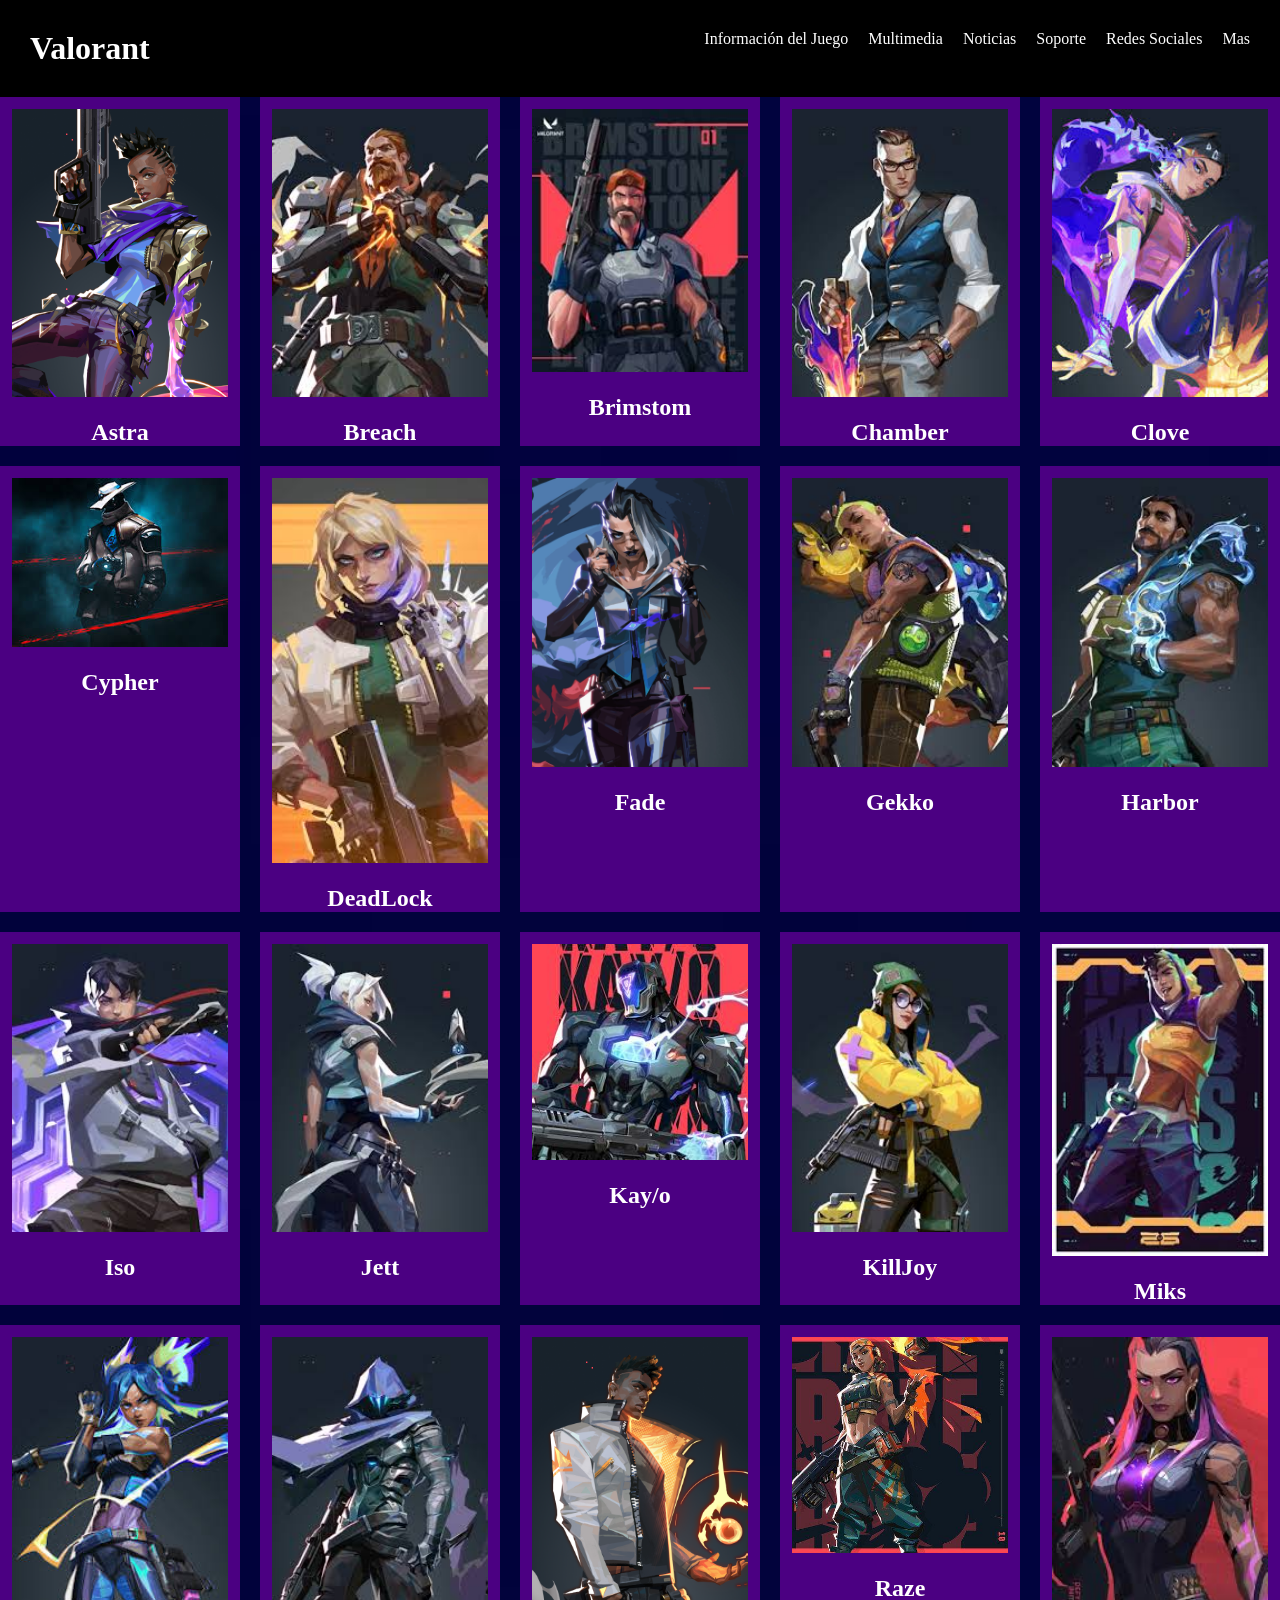
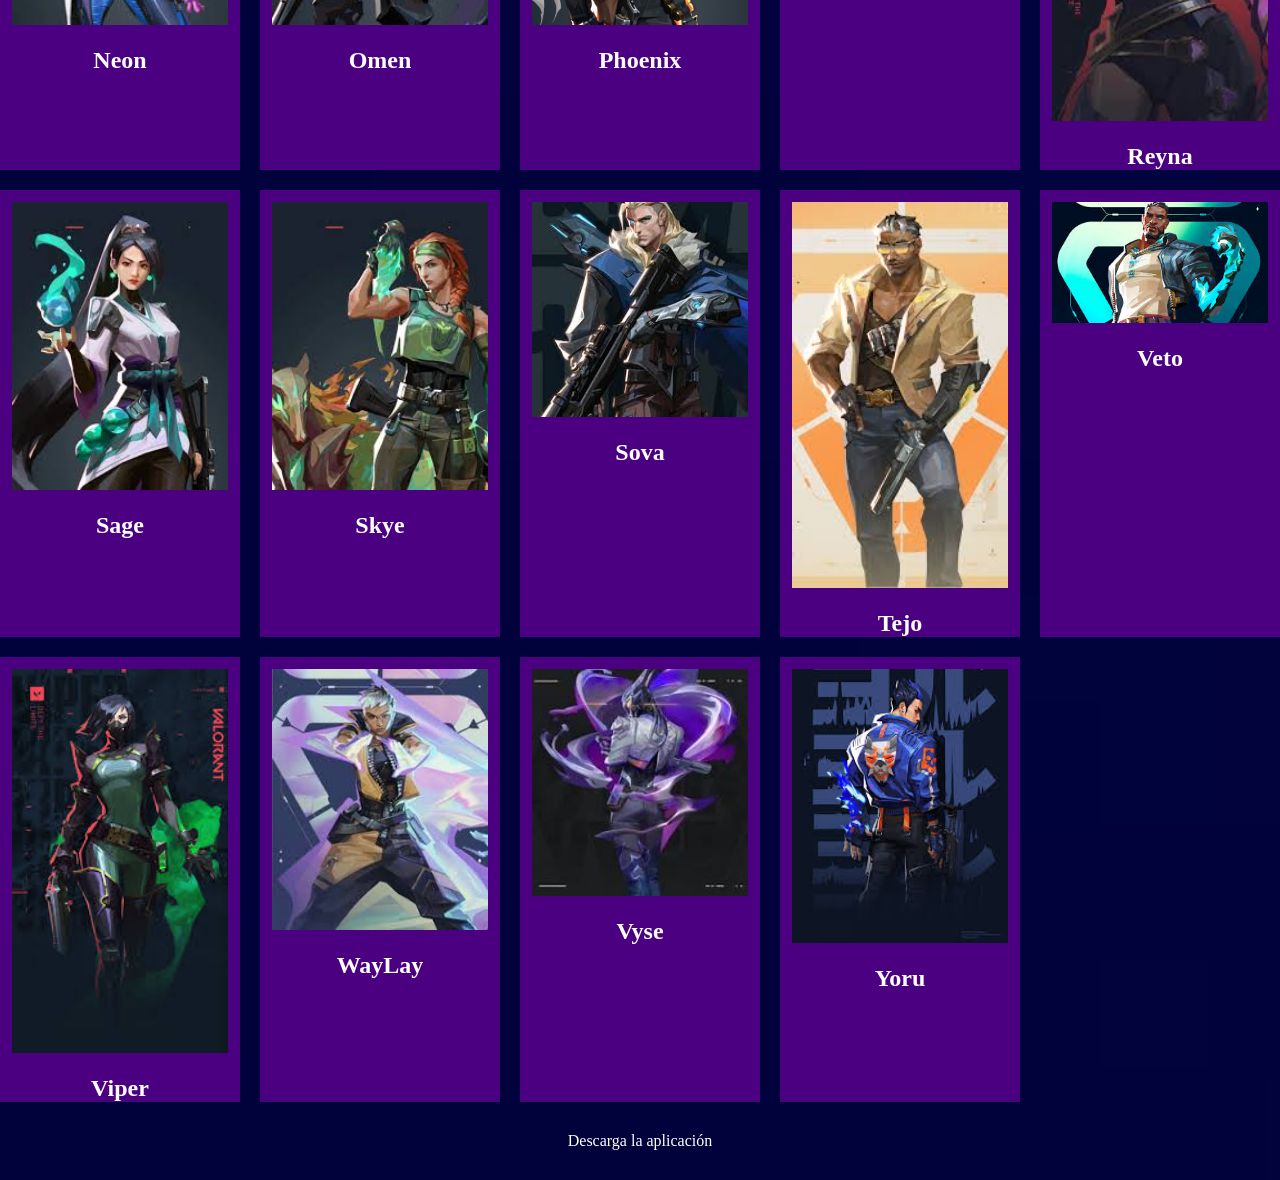
<file: index.html>
<!doctype html>
<html lang="en">
  <head>
    <meta charset="UTF-8" />
    <meta name="viewport" content="width=device-width, initial-scale=1.0" />
    <title>Agentes de Valorant</title>
    <link rel="stylesheet" href="css/style.css" />
  </head>
  <body>
    <header>
      <h1>Valorant</h1>
      <nav>
        <ul>
          <li class="dropdown">
            <a href="#">Información del Juego</a>
            <ul class="submenu">
              <li><a href="#">Agentes</a></li>
              <li><a href="#">Mapas</a></li>
              <li><a href="#">Arsenal</a></li>
              <li><a href="#">Premier</a></li>
            </ul>
          </li>
          <li><a href="#">Multimedia</a></li>
          <li><a href="#">Noticias</a></li>
          <li class="dropdown">
            <a href="#">Soporte</a>
            <ul class="submenu">
                <li><a href="#">Especificaciones</a></li>
                <li><a href="#">Soporte</a></li>
                <li><a href="#">Codigo de la comunidad</a></li>
            </ul>
          </li>
          <li class="dropdown">
            <a href="#">Redes Sociales</a>
            <ul class="submenu">
                <li><a href="#">Facebook</a></li>
                <li><a href="#">YouTube</a></li>
                <li><a href="#">Instagram</a></li>
            </ul>
          </li>
          <li><a href="#">Mas</a></li>
        </ul>
        
      </nav>
    </header>
    <main>
        <div class="container">
            
            <div class="card">
                <img src="img/astra.png" alt="astra">
                <h2>Astra</h2>
            </div>
            <div class="card">
                <img src="img/breach.jpg" alt="breach">
                <h2>Breach</h2>
            </div>
            <div class="card">
                <img src="img/brim.jpg" alt="brim">
                <h2>Brimstom</h2>
            </div>
            <div class="card">
                <img src="img/chamber.jpg" alt="chamber">
                <h2>Chamber</h2>
            </div>
            <div class="card">
                <img src="img/clove.jpg" alt="clove">
                <h2>Clove</h2>
            </div>
            <div class="card">
                <img src="img/cypher.jpg" alt="cypher">
                <h2>Cypher</h2>
            </div>
            <div class="card">
                <img src="img/deadlock.jpg" alt="dead">
                <h2>DeadLock</h2>
            </div>
            <div class="card">
                <img src="img/fade.png" alt="fade">
                <h2>Fade</h2>
            </div>
            <div class="card">
                <img src="img/gekko.jpg" alt="gekko">
                <h2>Gekko</h2>
            </div>
            <div class="card">
                <img src="img/harbor.jpg" alt="harbor">
                <h2>Harbor</h2>
            </div>
            <div class="card">
                <img src="img/iso.jpg" alt="iso">
                <h2>Iso</h2>
            </div>
            <div class="card">
                <img src="img/jett.jpg" alt="jett">
                <h2>Jett</h2>
            </div>
            <div class="card">
                <img src="img/kayo.jpg" alt="kayo">
                <h2>Kay/o</h2>
            </div>
            <div class="card">
                <img src="img/killjoy.jpg" alt="kill">
                <h2>KillJoy</h2>
            </div>
            <div class="card">
                <img src="img/miks.jpg" alt="miks">
                <h2>Miks</h2>
            </div>
            <div class="card">
                <img src="img/neon.jpg" alt="neon">
                <h2>Neon</h2>
            </div>
            <div class="card">
                <img src="img/omen.jpg" alt="omen">
                <h2>Omen</h2>
            </div>
            <div class="card">
                <img src="img/phoenix.png" alt="phoenix">
                <h2>Phoenix</h2>
            </div>
            <div class="card">
                <img src="img/raze.jpg" alt="raze">
                <h2>Raze</h2>
            </div>
            <div class="card">
                <img src="img/reyna.jpg" alt="reyna">
                <h2>Reyna</h2>
            </div>
            <div class="card">
                <img src="img/sage.jpg" alt="sage">
                <h2>Sage</h2>
            </div>
            <div class="card">
                <img src="img/skye.jpg" alt="skye">
                <h2>Skye</h2>
            </div>
            <div class="card">
                <img src="img/sova.jpg" alt="sova">
                <h2>Sova</h2>
            </div>
            <div class="card">
                <img src="img/tejo.jpg" alt="tejo">
                <h2>Tejo</h2>
            </div>
            <div class="card">
                <img src="img/veto.jpg" alt="veto">
                <h2>Veto</h2>
            </div>
            <div class="card">
                <img src="img/viper.jpg" alt="viper">
                <h2>Viper</h2>
            </div>
            <div class="card">
                <img src="img/waylay.jpg" alt="waylay">
                <h2>WayLay</h2>
            </div>
            <div class="card">
                <img src="img/vyse.jpg" alt="vyse">
                <h2>Vyse</h2>
            </div>
            <div class="card">
                <img src="img/yoru.jpg" alt="yoru">
                <h2>Yoru</h2>
            </div>
        </div>
    </main>
    <footer>Descarga la aplicación</footer>
  </body>
</html>
</file>
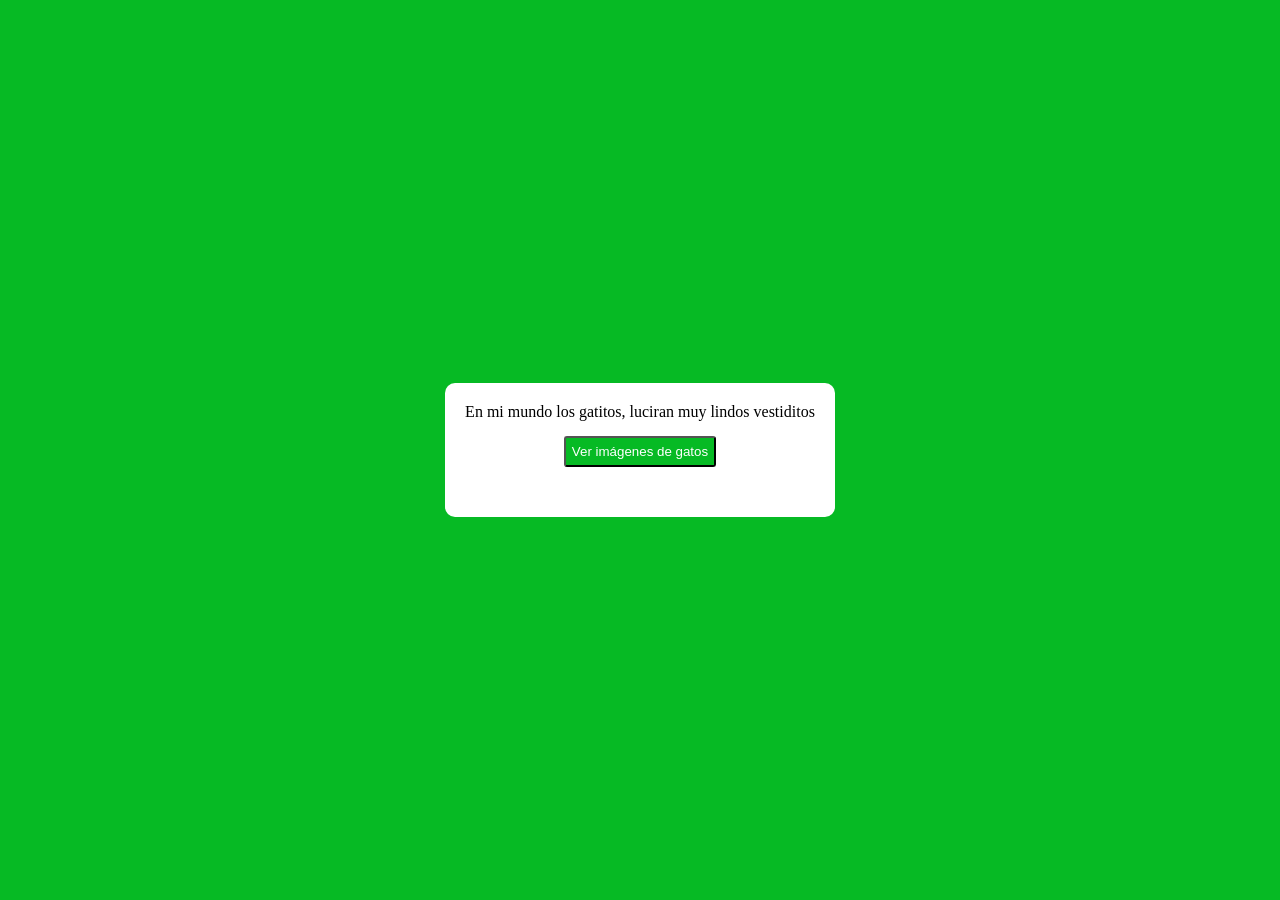
<file: cssEjemplo.html>
<!DOCTYPE html>
<html lang="en">
<head>
    <meta charset="UTF-8">
    <meta name="viewport" content="width=device-width, initial-scale=1.0">
    <title>Document</title>
    <link rel="stylesheet" href="css/cssEjemplo.css">
</head>
<body>
    <div class="container">
        <p id="parrafo">En mi mundo los gatitos, luciran muy lindos vestiditos</p>
        <div class="form-group">
            <button id="btn">Ver imágenes de gatos</button>
        </div>
        <div id="imagenes"></div>
    </div>
    <script type="module" src="js/script.js"></script>
</body>
</html>
</file>
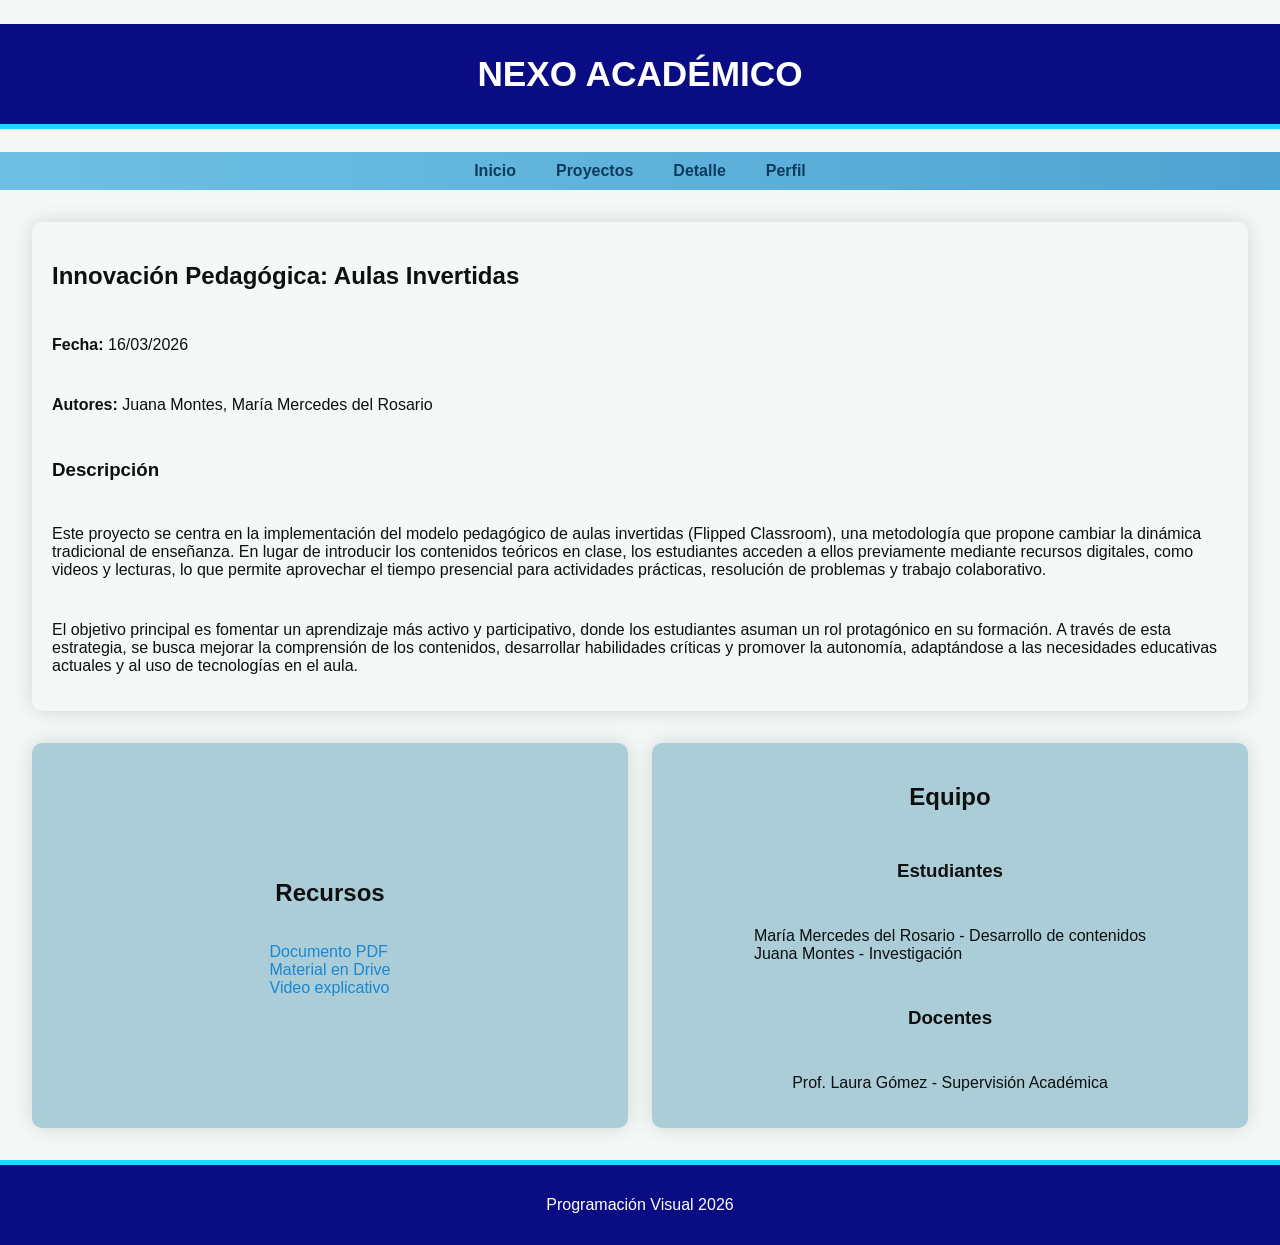
<file: detalle.html>
<!doctype html>
<html lang="en">
  <head>
    <meta charset="UTF-8" />
    <meta name="viewport" content="width=device-width, initial-scale=1.0" />
    <title>Detalle</title>
    <link rel="stylesheet" href="css/style1.css" />
  </head>
  <body>
    <header>
      <h1 id="main-title">Nexo Académico</h1>
      <nav class="menu">
        <a href="index.html">Inicio</a>
        <a href="proyectos.html">Proyectos</a>
        <a href="detalle.html">Detalle</a>
        <a href="perfil.html">Perfil</a>
      </nav>
    </header>

    <main>
      <section class="detalle-proyecto">
        <h2>Innovación Pedagógica: Aulas Invertidas</h2>
        <p><strong>Fecha:</strong> 16/03/2026</p>
        <p>
          <strong>Autores:</strong> Juana Montes, María Mercedes del Rosario
        </p>
        <h3>Descripción</h3>
        <p>
          Este proyecto se centra en la implementación del modelo pedagógico de
          aulas invertidas (Flipped Classroom), una metodología que propone
          cambiar la dinámica tradicional de enseñanza. En lugar de introducir
          los contenidos teóricos en clase, los estudiantes acceden a ellos
          previamente mediante recursos digitales, como videos y lecturas, lo
          que permite aprovechar el tiempo presencial para actividades
          prácticas, resolución de problemas y trabajo colaborativo.
        </p>
        <p>
          El objetivo principal es fomentar un aprendizaje más activo y
          participativo, donde los estudiantes asuman un rol protagónico en su
          formación. A través de esta estrategia, se busca mejorar la
          comprensión de los contenidos, desarrollar habilidades críticas y
          promover la autonomía, adaptándose a las necesidades educativas
          actuales y al uso de tecnologías en el aula.
        </p>
      </section>
      <div class="info-extra">
        <section class="recursos">
          <h2>Recursos</h2>
          <ul>
            <li><a href="#">Documento PDF</a></li>
            <li><a href="#">Material en Drive</a></li>
            <li>
              <a href="https://www.youtube.com" target="_blank"
                >Video explicativo</a
              >
            </li>
          </ul>
        </section>
        <section class="equipo">
          <h2>Equipo</h2>
          <h3>Estudiantes</h3>
          <ul>
            <li>María Mercedes del Rosario - Desarrollo de contenidos</li>
            <li>Juana Montes - Investigación</li>
          </ul>
          <h3>Docentes</h3>
          <ul>
            <li>Prof. Laura Gómez - Supervisión Académica</li>
          </ul>
        </section>
      </div>
    </main>
    <footer>
      <p>Programación Visual 2026</p>
    </footer>
  </body>
</html>
</file>
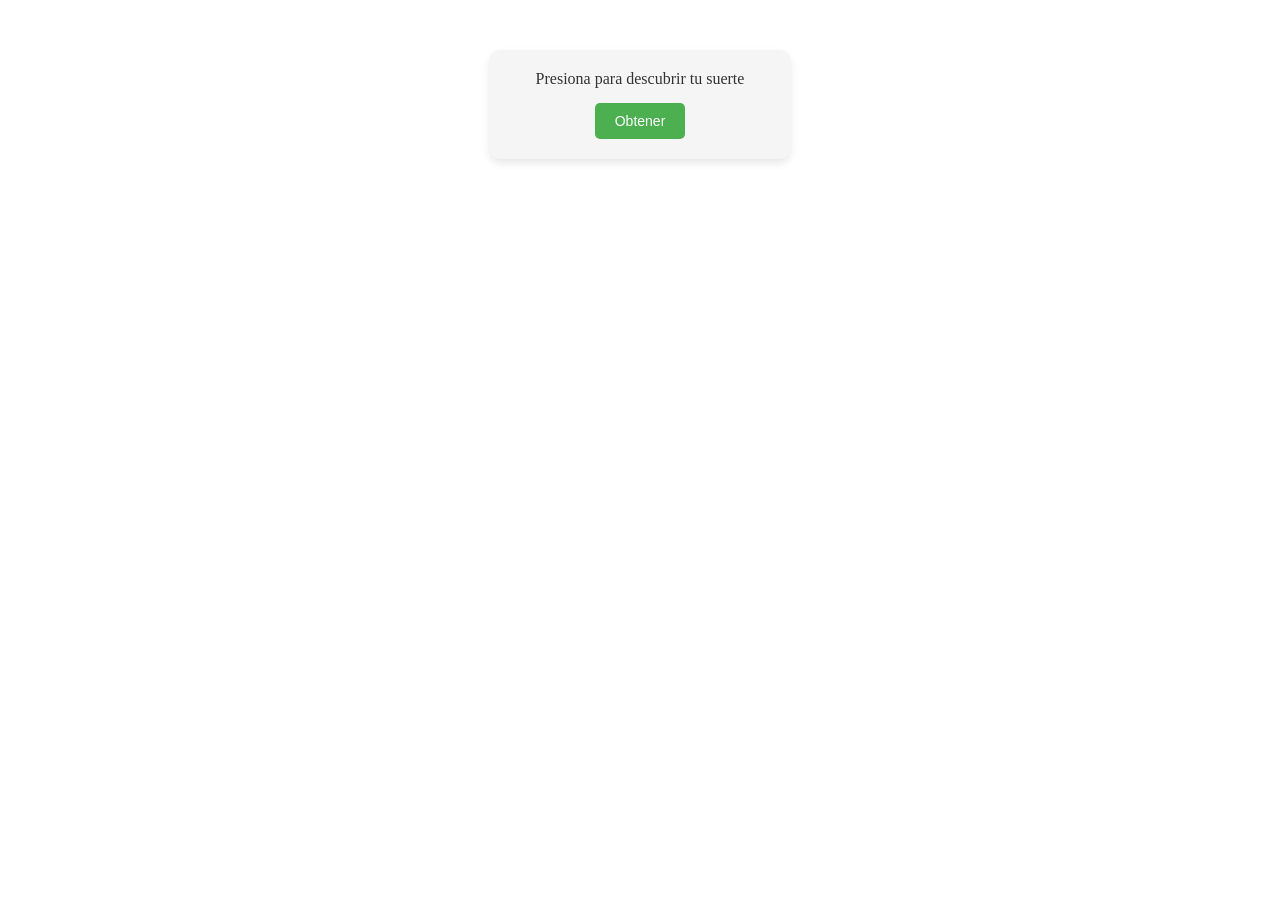
<file: ejercicio19.html>
<!doctype html>
<html lang="en">
  <head>
    <meta charset="UTF-8" />
    <meta name="viewport" content="width=device-width, initial-scale=1.0" />
    <title>ej 19</title>
    <link rel="stylesheet" href="css/css.css">
  </head>
  <body>
    <div class="container">
      <p id="msg">Presiona para descubrir tu suerte</p>
      <button id="btn_suerte">Obtener</button>
    </div>
    <script type="module" src="/js/ejercicio19.js"></script>
  </body>
</html>
</file>
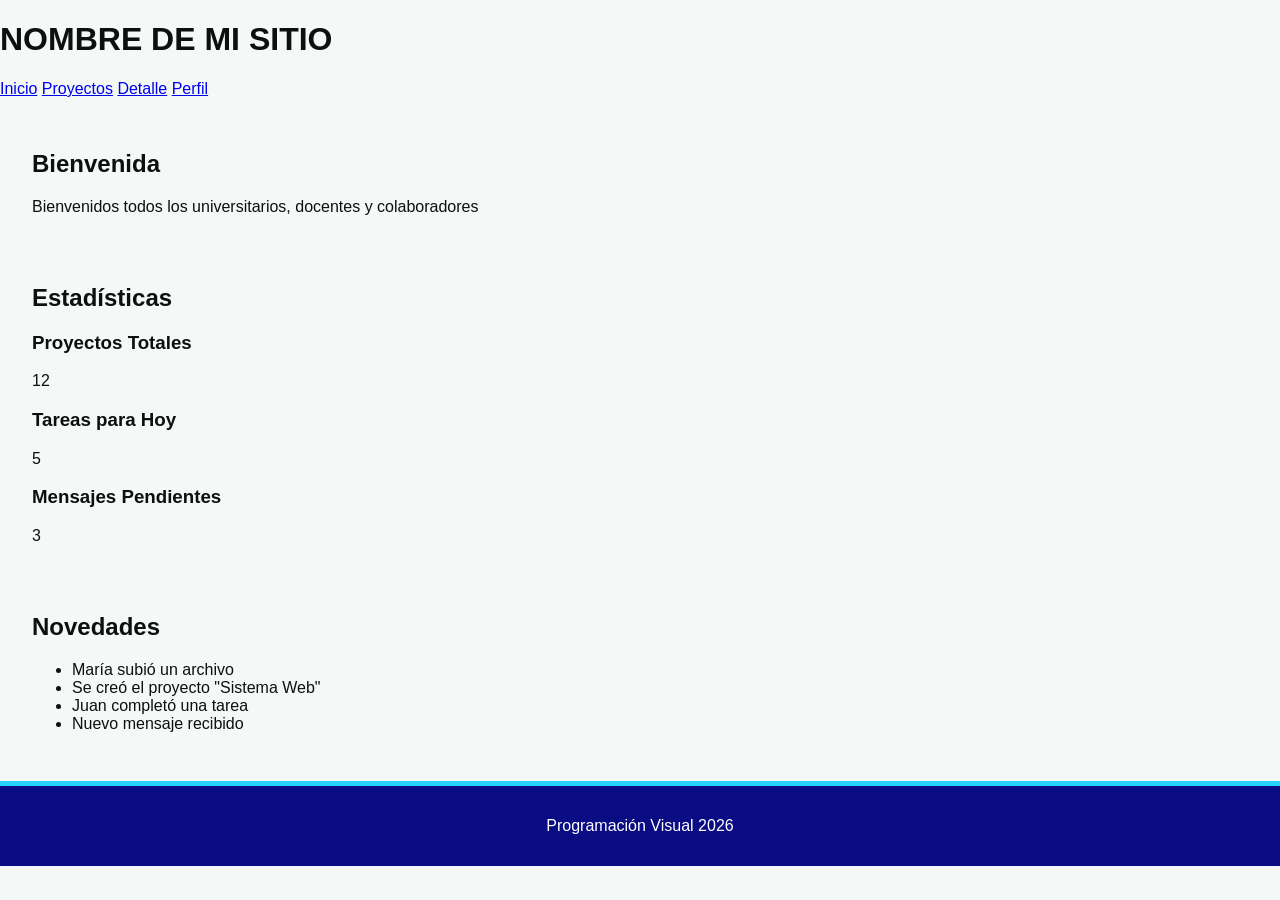
<file: home.html>
<!DOCTYPE html>
<html lang="en">
<head>
    <meta charset="UTF-8">
    <meta name="viewport" content="width=device-width, initial-scale=1.0">
    <title>Dahsboard </title>
    <link rel="stylesheet" href="css/style1.css">
</head>
<body>
    <header>
        <h1 >NOMBRE DE MI SITIO</h1>
    <nav>
        <a href="index.html">Inicio</a> 
        <a href="proyectos.html">Proyectos</a> 
        <a href="detalle.html">Detalle</a> 
        <a href="perfil.html">Perfil</a>
    </nav>
</header>

    <main class="layout">
        <!-- Bienvenida -->
        <section class="bienvenida">
           <h2>Bienvenida</h2>
            <p>Bienvenidos todos los universitarios, docentes y colaboradores</p>
        </section>

        <!-- Estadísticas -->
        <section class="estadisticas">
            <h2>Estadísticas</h2>
            
            <div class="cards">
                <div class="card">
                <h3>Proyectos Totales</h3>
                <p>12</p>
                 </div>

            <div class="card">
                <h3>Tareas para Hoy</h3>
                <p>5</p>
            </div>

            <div class="card">
                <h3>Mensajes Pendientes</h3>
                <p>3</p>
            </div>
            </div>
                
            
        </section>

        <!-- Novedades -->
        <section class="novedades">
            <h2>Novedades</h2>

            <ul>
                <li>María subió un archivo</li>
                <li>Se creó el proyecto "Sistema Web"</li>
                <li>Juan completó una tarea</li>
                <li>Nuevo mensaje recibido</li>
            </ul>
        </section>

    </main>
    <footer>
        <p>Programación Visual 2026</p>
    </footer>
    <script type="module" src="./js/main.js"></script>
</body>
</html>
</file>
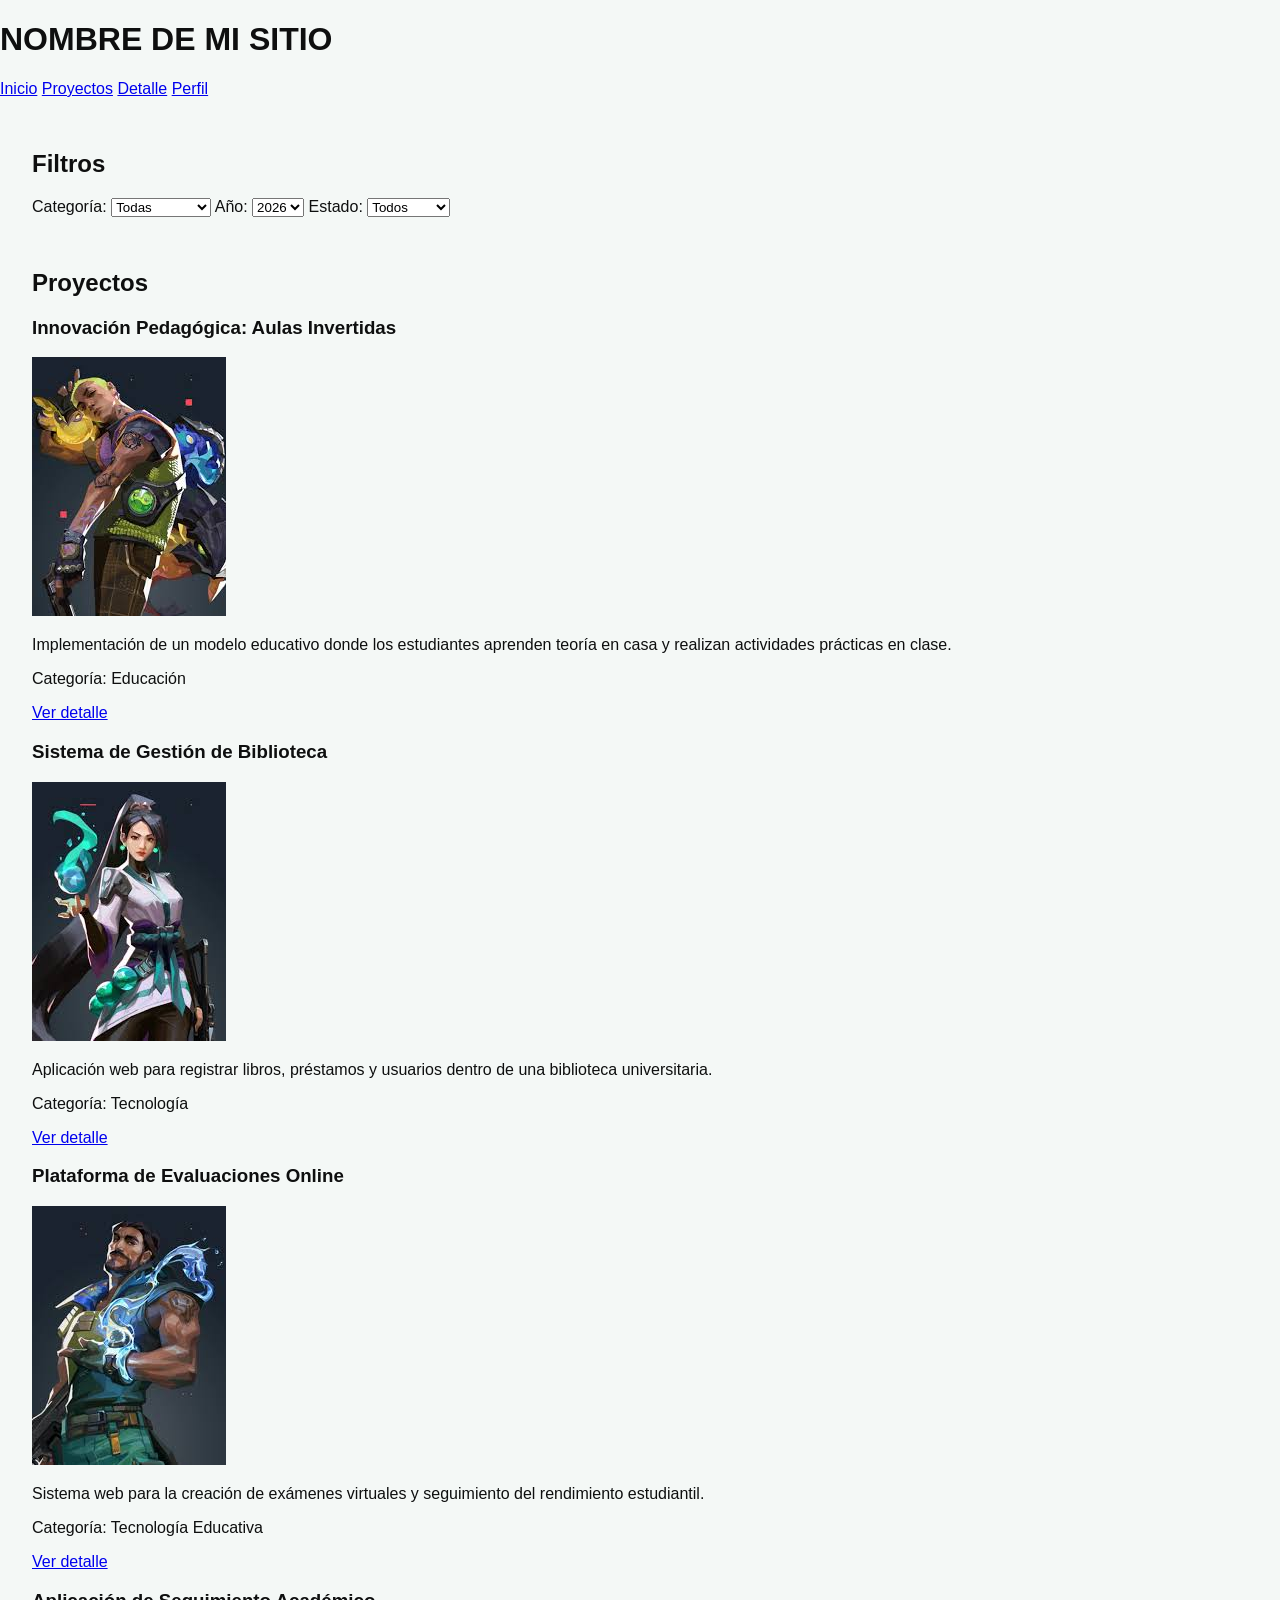
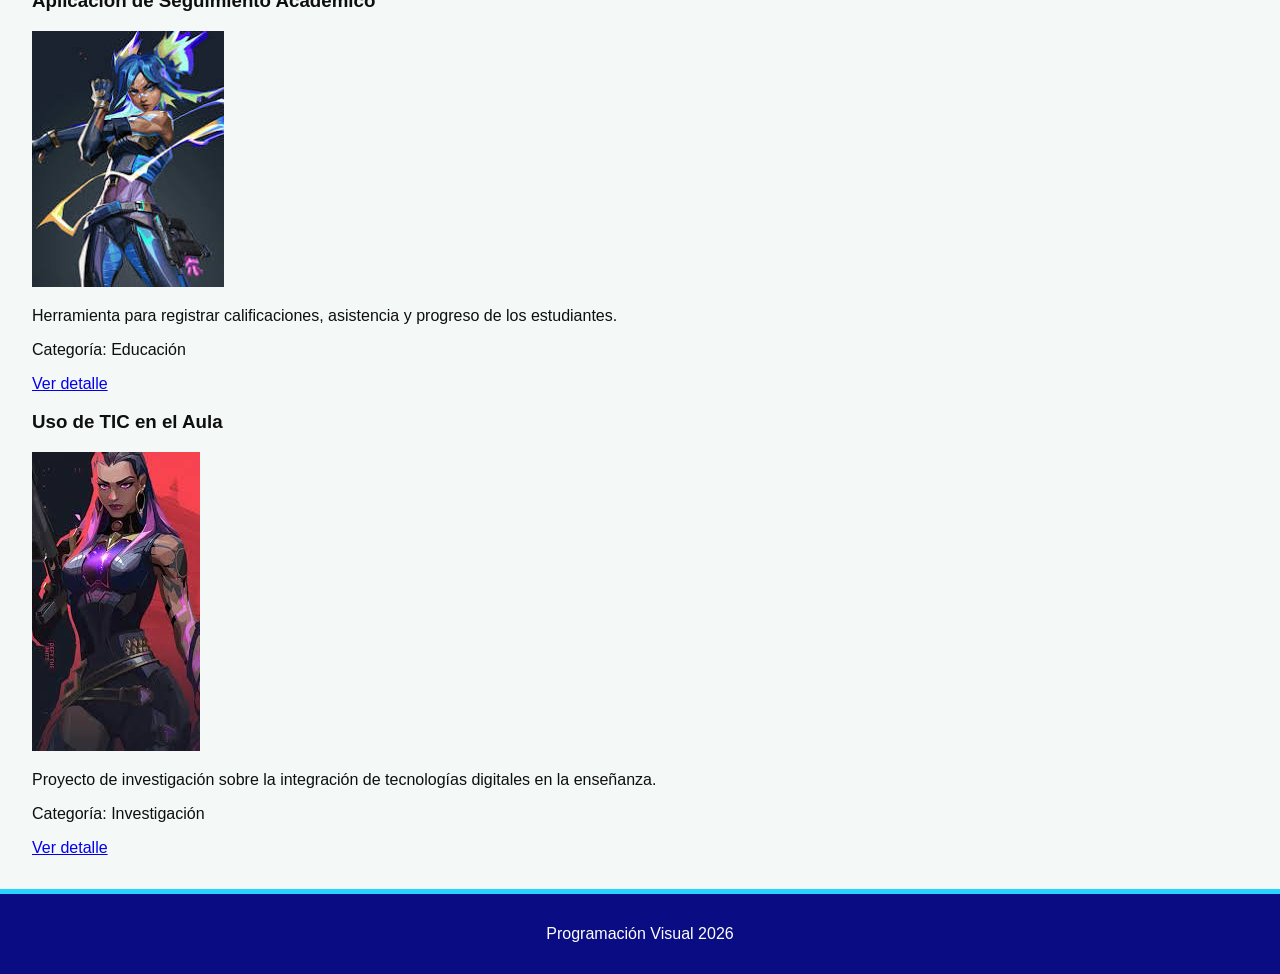
<file: proyectos.html>
<!doctype html>
<html lang="en">
  <head>
    <meta charset="UTF-8" />
    <meta name="viewport" content="width=device-width, initial-scale=1.0" />
    <title>Listado de proyectos</title>
    <link rel="stylesheet" href="css/style1.css">
  </head>
  <body>
    <header>
      <h1>NOMBRE DE MI SITIO</h1>
      <nav>
        <a href="index.html">Inicio</a> 
        <a href="proyectos.html">Proyectos</a> 
        <a href="detalle.html">Detalle</a> 
        <a href="perfil.html">Perfil</a>
      </nav>
    </header>
    <main>
      <!-- Filtros -->
      <aside>
        <h2>Filtros</h2>

        <label>Categoría:</label>
        <select>
          <option>Todas</option>
          <option>Educación</option>
          <option>Tecnología</option>
          <option>Investigación</option>
        </select>

        <label>Año:</label>
        <select>
          <option>2026</option>
          <option>2025</option>
        </select>

        <label>Estado:</label>
        <select>
          <option>Todos</option>
          <option>En curso</option>
          <option>Finalizado</option>
        </select>
      </aside>

      <!-- Proyectos -->
      <section>
        <h2>Proyectos</h2>

        <article>
          <h3>Innovación Pedagógica: Aulas Invertidas</h3>
          <img src="img/gekko.jpg" alt="Aulas invertidas" />
          <p>
            Implementación de un modelo educativo donde los estudiantes aprenden
            teoría en casa y realizan actividades prácticas en clase.
          </p>
          <p>Categoría: Educación</p>
          <a href="detalle.html">Ver detalle</a>
        </article>

        <article>
          <h3>Sistema de Gestión de Biblioteca</h3>
          <img src="img/sage.jpg" alt="Sistema de biblioteca" />
          <p>
            Aplicación web para registrar libros, préstamos y usuarios dentro de
            una biblioteca universitaria.
          </p>
          <p>Categoría: Tecnología</p>
          <a href="detalle.html">Ver detalle</a>
        </article>
        <article>
          <h3>Plataforma de Evaluaciones Online</h3>
          <img src="img/harbor.jpg" alt="Evaluaciones online" />
          <p>
            Sistema web para la creación de exámenes virtuales y seguimiento del
            rendimiento estudiantil.
          </p>
          <p>Categoría: Tecnología Educativa</p>
          <a href="detalle.html">Ver detalle</a>
        </article>
        <article>
          <h3>Aplicación de Seguimiento Académico</h3>
          <img src="img/neon.jpg" alt="Seguimiento académico" />
          <p>
            Herramienta para registrar calificaciones, asistencia y progreso de
            los estudiantes.
          </p>
          <p>Categoría: Educación</p>
          <a href="detalle.html">Ver detalle</a>
        </article>
        <article>
          <h3>Uso de TIC en el Aula</h3>
          <img src="img/reyna.jpg" alt="Tecnología en el aula" />
          <p>
            Proyecto de investigación sobre la integración de tecnologías
            digitales en la enseñanza.
          </p>
          <p>Categoría: Investigación</p>
          <a href="detalle.html">Ver detalle</a>
        </article>
      </section>
    </main>
    <footer>
      <p>Programación Visual 2026</p>
    </footer>
  </body>
</html>
</file>
<file: css/style.css>
*{
    margin: 0;
    box-sizing: border-box;
}
body{
    background-image: url(../img/images.jpg);
    background-size: cover;
    font-family: 'Times New Roman', Times, serif;
    color: white;
}
header{
    display: flex;
    flex-direction: row;
    justify-content: space-between;
    padding: 30px;
    background-color: black;

}
nav a{
    text-decoration: none;
    color: white;
}
nav ul {
  list-style: none;   /* quita los puntitos */
  margin: 0;
  padding: 0;

  display: flex;
  gap: 20px;
}

nav li {
  position: relative; /* IMPORTANTE para el dropdown */
}
.submenu {
  display: none;
  position: absolute;
  top: 100%;
  left: 0;

  background-color: #0a0c83;
  padding: 10px;
  border-radius: 5px;

  flex-direction: column;
}
.dropdown:hover .submenu {
  display: flex;
}
.submenu li {
  padding: 5px 10px;
}

.submenu a {
  color: white;
}

.submenu a:hover {
  background-color: rgba(255, 255, 255, 0.2);
}
img {
   width: 100%;
  height: auto;
  padding: 12px;
  margin: 0
    
}

.container{
    display: grid;
    grid-template-columns: repeat(auto-fit, minmax(200px, 1fr));
    gap: 20px;
}
.container .card{
    display: flex;
    flex-direction: column;
    align-items: center;
    background-color: indigo;

    gap: 10px;
}
.container .card:hover{
    transform: scale(1.03);
}
footer{
    text-align: center;
    padding: 30px;
}
</file>
<file: css/cssEjemplo.css>
*{
    margin: 0;
    padding: 0;
    box-sizing: border-box;
}
body{
    background-color: rgb(6, 186, 36);
    margin: 0;              /* elimina márgenes por defecto */
    height: 100vh;          /* ocupa toda la altura de la pantalla */
    display: flex;              /* 🔥 clave */
    justify-content: center;    /* centra horizontal */
    align-items: center;        /* centra vertical */
   
}
/*body {
    margin: 0;
    height: 100vh;
    display: grid;
    place-items: center; /* 🔥 centra horizontal y vertical 
    background-color: rgb(6, 186, 36);
}*/
   .container {
    padding: 20px;
    background: white;
    border-radius: 10px;
    gap:15px;
    display: flex;
    flex-direction: column;
    align-items: center;
}
.form-group button{
background-color: rgb(6, 186, 36);
border-radius: 3px;
padding: 6px;
color: white;
}
button:hover{
    background-color:green;
}
#imagenes {
    display: flex;
    flex-wrap: wrap;
    justify-content: center;
    margin-top: 15px;
}

#imagenes img {
    width: 150px;
    margin: 10px;
    border-radius: 10px;
}
</file>
<file: css/style1.css>
/*
*{
    margin: 0;
    padding: 0;
    box-sizing: border-box;
}

body{
    background-color: darkslateblue;
    color: white;
    font-family:'Lucida Sans', 'Lucida Sans Regular', 'Lucida Grande', 'Lucida Sans Unicode', Geneva, Verdana, sans-serif;
    
}
/* layout general 
body {
    display: grid;
    grid-template-rows: auto 1fr auto;
    min-height: 100vh;
}

.layout {
    display: grid;
    grid-template-columns: 3fr 1fr;
    grid-template-rows: auto 1fr;
    gap: 20px;
    padding: 20px;
}
.bienvenida {
    grid-column: 1 / 3;  ocupa todo arriba 
    padding: 20px;
}



.novedades {

    grid-column: 2 / 3;
    background: white;
    padding: 15px;
    border-radius: 10px;
    box-shadow: 0 4px 8px rgba(0,0,0,0.1);
    color: #1e1e2f;
   
}
.novedades ul{
    display: flex;
    flex-direction: column;
    padding: 10px;
    justify-content: space-between;
    margin: 10px;
}
.estadisticas {
   display: grid;
   grid-template-columns: repeat(3,1fr);
   grid-template-rows: auto 1fr;
}
.estadisticas h2{
    padding:15px;
    grid-column: 2;
    text-align: center;
}
.card {
    background: white;
    padding: 15px;
    border-radius: 10px;
    box-shadow: 0 4px 8px rgba(0,0,0,0.1);
    color:#1e1e2f;
   display: flex;
   flex-direction: column;
   justify-content: space-around;
   text-align: center;
   transition: transform 0.2s;
    background-color: #1e1e2f;
    color: white;

}
.card:hover {
    transform: translateY(-5px);
    box-shadow: 0 0 15px rgba(0,212,255,0.7);
}
.cards{
    display: grid;
    grid-template-columns: repeat(3, 1fr);
    gap:20px;
    grid-auto-rows: 120px;
    grid-column: 1/4;
    
}
header {
    background-color: #1e1e2f;
    color: white;
    padding: 15px;
    display: flex;
    flex-direction: row;
    justify-content: space-between;
}

footer{
    padding: 20px;
}
nav {
    display: flex;
    gap: 20px;
    align-items: center;
}
nav a{
    text-decoration: none;
    color: white;
    margin-right: 15px;
    font-weight: bold;
}
nav a:hover {
    color: #00d4ff;
}*/
/*css detalle.htlm*/
/* RESET BÁSICO */


/*CSS BASADO EN EL DE NICOLE*/
:root {
  --fuente-grupo: 'Lucida Sans', 'Lucida Sans Regular', 'Lucida Grande',
    'Lucida Sans Unicode', Geneva, Verdana, sans-serif;

  --blanco: #ffffff;
  --azul-principal: #0a0c83;
  --azul-secundario: #1987d4;
  --celeste-fondo: #f4f8f6;
  --texto-oscuro: #0e0f0f;
  --sombra: 0px 0px 20px rgba(0, 0, 0, 0.15);
}

/* ================= BASE ================= 
* {
  margin: 0;
  padding: 0;
  box-sizing: border-box;
}

body {
  font-family: var(--fuente-grupo);
  background-color: var(--celeste-fondo);
  color: var(--texto-oscuro);
  display: grid;
  grid-template-rows: auto 1fr auto;
  min-height: 100vh;
  gap: 20px;
}
main {
  padding: 2rem;
  display: grid;
  gap: 2rem; }
  /* antes 1.5 */

/* ================= HEADER COMPARTIDO ================= 
header {
  background-color: rgb(10, 12, 131);
  color: var(--blanco);
  padding: 20px;

  display: flex;
  justify-content: space-between;
  align-items: center;
  flex-wrap: wrap;

  border-bottom: 5px solid #27d4ff;
}

header h1 {
  font-size: 1.8rem;
}

nav {
  display: flex;
  gap: 15px;
}

nav a {
  color: var(--blanco);
  text-decoration: none;
  padding: 6px 10px;
  border-radius: 5px;
}

nav a:hover {
  background-color: rgba(255, 255, 255, 0.2);
}

/* ================= FOOTER ================= 
footer {
  background-color: rgb(10, 12, 131);
  color: var(--blanco);
  text-align: center;
  padding: 15px;
}

/* ================= Detalle.html ================= 
.detalle-proyecto {
  background-color: var(--blanco);
  padding: 20px;
  border-radius: 10px;
  box-shadow: 0px 0px 20px rgba(0, 0, 0, 0.15);

  display: flex;
  flex-direction: column;
  gap: 10px;
}

.detalle-proyecto h2 {
  color: rgb(10, 12, 131);
}

.detalle-proyecto h3 {
  color: var(--azul);
}

.info-extra {
  display: grid;
  grid-template-columns: 1fr 1fr;
  gap: 1.5rem;
}
.info-extra h2{
  color: #1e293b;

}
.recursos,
.equipo {
  background-color: var(--blanco);
  padding: 20px;
  border-radius: 10px;
  box-shadow: 0px 0px 20px rgba(0, 0, 0, 0.15);

  display: flex;
  flex-direction: column;
  gap: 10px;
}

.recursos ul,
.equipo ul {
  list-style: none;
  padding-left: 0;
}

.recursos li,
.equipo li {
  display: flex;
  gap: 8px;
}

.recursos a,
.equipo a {
  text-decoration: none;
  color: var(--azul);
}

.recursos a:hover,
.equipo a:hover {
  text-decoration: underline;
}

*/
/*CSS DE DEBORA*/
:root {
    --fuente-grupo: 'Lucida Sans', 'Lucida Sans Regular', 'Lucida Grande', 'Lucida Sans Unicode', Geneva, Verdana, sans-serif;
    --blanco: #ffffff;
    --azul: #1987d4;
    --celeste-fondo: #f4f8f6;
    --texto-oscuro: #0e0f0f;
}

body { 
    background-color: var(--celeste-fondo); 
    margin: 0;
    font-family: var(--fuente-grupo);
    color: var(--texto-oscuro);
}


main {
  padding: 2rem;
  display: grid;
  gap: 2rem; }
#main-title {
    color: var(--blanco);               
    text-align: center;       
    font-size: 2.2rem;        
    padding: 30px 10px;
    text-transform: uppercase; 
    background-color: rgb(10, 12, 131);
    border-bottom: 5px solid #27d4ff; /* El toque de color que usa NEXOS */
} 

#filter-p{
    font-size: 18px;
    display: flex;
    justify-content: center;
    align-items: center;
    gap: 15px;
    padding: 10px;
    color: var(--blanco); 
    background-color: rgb(10, 12, 131);
}
#title-h2{
    color: var(--blanco); 
    background-color: rgb(10, 12, 131);
    text-align: center;
    margin: 0;
    padding: 0;
}

.contenedor-proyectos{
    display: flex;
    align-items: stretch;
    gap: 5px;
}
.proyecto{
    background-color: rgb(124, 155, 247);
    text-align: center;
    width:300px;
    margin: 2px;
    padding: 10px 10px;
    box-shadow: 0px 0px 30px #0006;
    border-radius: 8px;
}
.proyect-img{
    width: 150px;
    height: 150px;
    border-radius: 100%;
}
.card_title{
    margin: 0;
    font-size: 20px;
}
.card_content{
    font-size: 16px;
    text-align: center;
    padding: 10px;
    padding-bottom: 0;
    margin: 0;
}
/* MENÚ */
.menu {
    display: flex;
    justify-content: center;
    gap: 40px;
    background: linear-gradient(to right, #6ec1e4, #4fa3d1);
    padding: 10px;
}

.menu a {
    text-decoration: none;
    color: #0b3c5d;
    font-weight: bold;
}

.menu a:hover {
  background-color: rgba(255, 255, 255, 0.2);
  transform: translateY(-2px);
}
/*perfil*/
.contenedor {
    display: grid;
    grid-template-columns: 1fr 2fr 1fr;
    gap: 20px;
    padding: 40px;
}
/*columna izquierda */
.izquierda{
    background: rgb(171, 205, 216);
    padding: 20px;
    border-radius: 10px;
}
/*columna central*/
.centro {
    text-align: center;
}

.centro button {
     padding: 10px 20px;
    border: 2px solid #5aa0f0;
    background: transparent;
    color: #5aa0f0;
    border-radius: 20px;
    cursor: pointer;
}
.centro button:hover {
    background: #5aa0f0;
    color: rgb(151, 224, 229);
}

.derecha {
    background: rgb(171, 205, 216);
    color: rgb(2, 8, 12);
    text-align: center;
    padding: 20px;
    border-radius: 10px;
    }
.derecha img {
    width: 120px;
    height: 120px;
    border-radius: 50%;
    margin-bottom: 10px;
}
footer{
    background-color: rgb(10, 12, 131);
    color: white;
    text-align: center;
    padding: 15px;
    border-top: 5px solid #27d4ff;
    font-size: 16px;
}
/*detale*/
/* ================= Detalle.html ================= */
.detalle-proyecto {
 
  padding: 20px;
  border-radius: 10px;
  box-shadow: 0px 0px 20px rgba(0, 0, 0, 0.15);

  display: flex;
  flex-direction: column;
  gap: 10px;
}



.info-extra {
  display: grid;
  grid-template-columns: 1fr 1fr;
  gap: 1.5rem;
}

.recursos{
  display: flex;
  flex-direction: column;
  align-items: center;
  justify-content: center;
  background-color: var(--blanco);
  background: rgb(171, 205, 216);
  padding: 20px;
  border-radius: 10px;
  box-shadow: 0px 0px 20px rgba(0, 0, 0, 0.15);
}
.equipo {
  background-color: var(--blanco);
  background: rgb(171, 205, 216);
  padding: 20px;
  border-radius: 10px;
  box-shadow: 0px 0px 20px rgba(0, 0, 0, 0.15);

  display: flex;
  flex-direction: column;
  align-items: center;
  text-align: center;
  gap: 10px;
}

.recursos ul,
.equipo ul {
  list-style: none;
  padding-left: 0;
}

.recursos li,
.equipo li {
  display: flex;
  gap: 8px;
}

.recursos a,
.equipo a {
  text-decoration: none;
  color: var(--azul);
}



.recursos:hover,
.equipo:hover,
.detalle-proyecto:hover {
  transform: translateY(-3px);
  box-shadow: 0px 10px 25px rgba(0, 0, 0, 0.2);
}
</file>
<file: css/css.css>
/* Reset básico */
* {
    margin: 0;
    padding: 0;
    box-sizing: border-box;
}

/* Contenedor principal */
.container {
    width: 300px;
    padding: 20px;
    margin: 50px auto; /* lo centra horizontalmente */
    
    background-color: #f5f5f5;
    border-radius: 10px;
    box-shadow: 0 4px 8px rgba(0, 0, 0, 0.1);

    text-align: center;
}

/* Texto */
.container p {
    font-size: 16px;
    color: #333;
    margin-bottom: 15px;
}

/* Botón */
.container button {
    padding: 10px 20px;
    font-size: 14px;

    border: none;
    border-radius: 5px;
    background-color: #4CAF50;
    color: white;

    cursor: pointer;
    transition: background-color 0.3s ease;
}

/* Hover del botón */
.container button:hover {
    background-color: #45a049;
}
</file>
